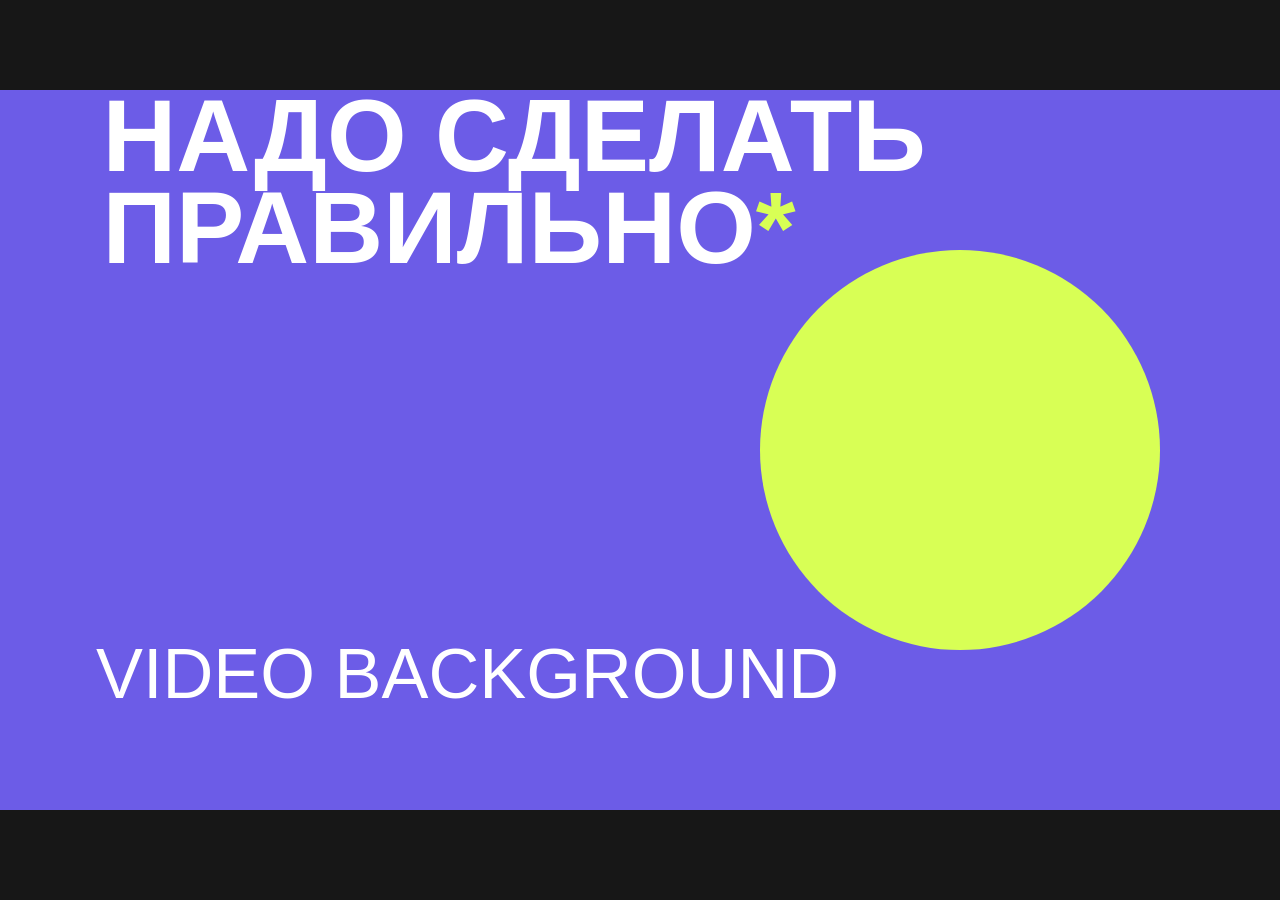
<file: index.html>
<!doctype html>
<html lang="ru">
  <head>
    <meta charset="UTF-8" />
    <meta name="viewport" content="width=device-width,initial-scale=1.0" />
    <title>Надо сделать правильно</title>
    <link rel="stylesheet" href="./styles/style.css" />
  </head>
  <body>
    <video
      class="page__video"
      autoplay
      muted
      loop
      playsinline
      poster="./media/poster.svg"
    >
      <!-- TODO: source -->
    </video>
    <h1 class="page__title">
      Надо сделать<br />правильно<span class="page__mark">*</span>
    </h1>
  </body>
</html>
</file>
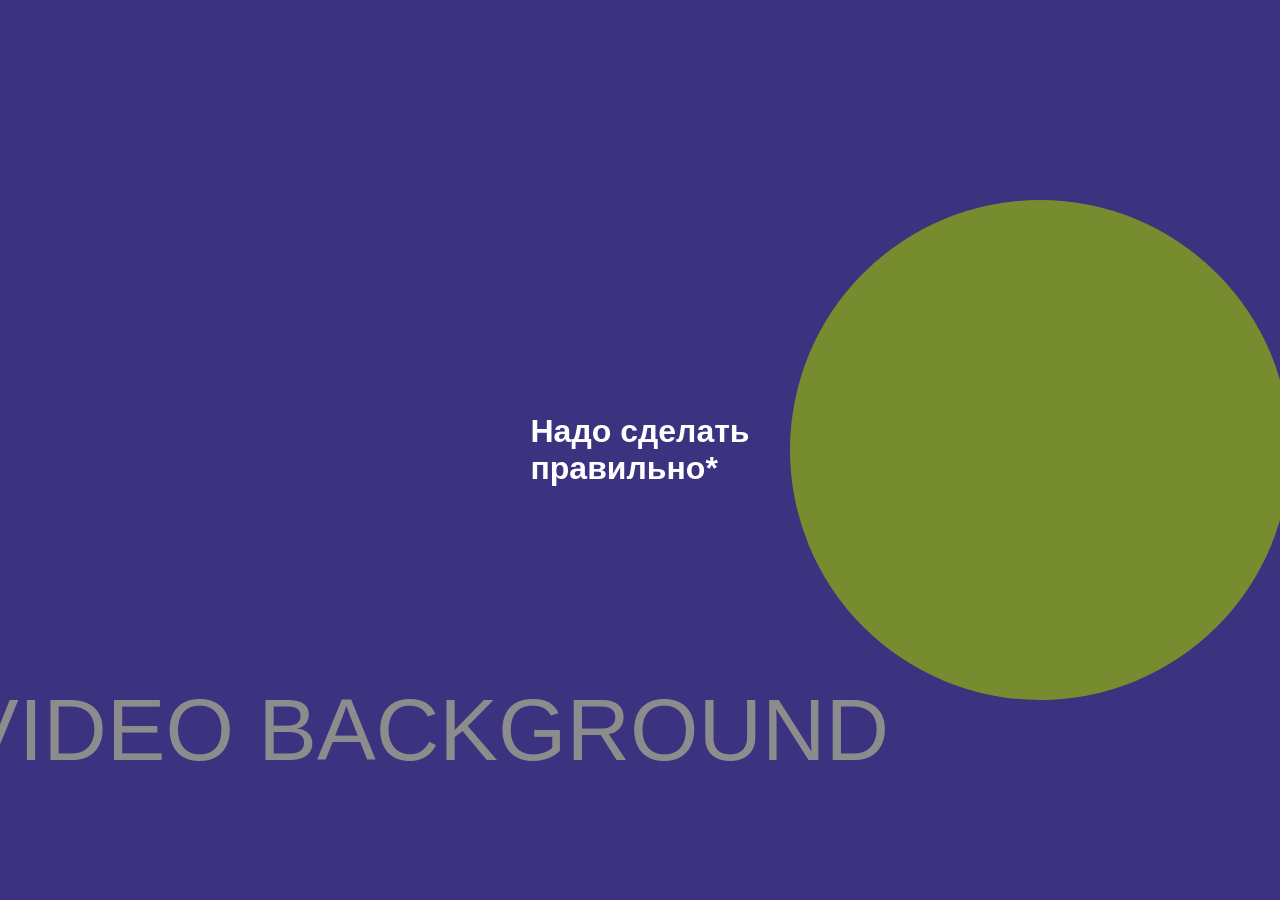
<file: MALCEV_LUKMANOV/index.html>
<!doctype html>
<html lang="ru">
  <head>
    <meta charset="UTF-8" />
    <meta name="viewport" content="width=device-width,initial-scale=1.0" />
    <title>Надо сделать правильно</title>
    <link rel="stylesheet" href="./styles/style.css" />
  </head>
  <body>
    <video
      class="page__video"
      autoplay
      muted
      loop
      playsinline
      poster="./media/poster.svg"
    >
    </video>
    <h1 class="page__title">
      Надо сделать<br />правильно<span class="page__mark">*</span>
    </h1>
  </body>
</html>
</file>
<file: styles/style.css>
*,*::before,*::after{box-sizing:border-box}html,body{height:100%}body{position:relative;min-width:800px;height:inherit;margin:0;overflow:hidden;font-family:Arial,sans-serif;background:#171717;color:#fff}.page__video{position:absolute;inset:0;width:100%;height:100%;/* TODO object-fit/object-position */z-index:-2}body::before{/* TODO overlay */}.page__title{position:relative;z-index:1;margin:0;padding:10vh 8vw;font-size:clamp(52px,8vw,120px);line-height:.9;text-transform:uppercase}.page__mark{color:#d8ff55}.page__title:hover::after{/* TODO tooltip */}
</file>
<file: MALCEV_LUKMANOV/styles/style.css>
* , *::before, *::after { 
  box-sizing: border-box; 
}

html, body { 
  height: 100%; 
  margin: 0;
  padding: 0;
}

body {
  position: relative;
  min-width: 800px;
  overflow: hidden;
  display: flex;
  justify-content: center;
  align-items: center;
}

body::before {
  content: "";
  position: absolute;
  inset: 0;
  background: rgb(0 0 0 / .45);
  z-index: 1;
}

.page__video {
  position: absolute;
  inset: 0;
  width: 100%;
  height: 100%;
  object-fit: cover;
  object-position: center;
  z-index: 0;
}

.page__title {
  position: relative;
  z-index: 2;
  color: #ffffff;
  font-family: sans-serif;
  cursor: pointer;
}

.page__title-star::after {
  content: "★";
  margin-left: 8px;
  color: #d8ff55;
}

.page__title:hover::after {
  content: "Подсказка\AПоявляется при наведении";
  white-space: pre;
  position: absolute;
  top: 100%;
  left: 50%;
  transform: translateX(-50%);
  margin-top: 10px;
  padding: 16px;
  background: #d8ff55;
  color: #171717;
  font-size: 14px;
  border-radius: 4px;
  box-shadow: 0 4px 10px rgba(0,0,0,0.3);
}
</file>
